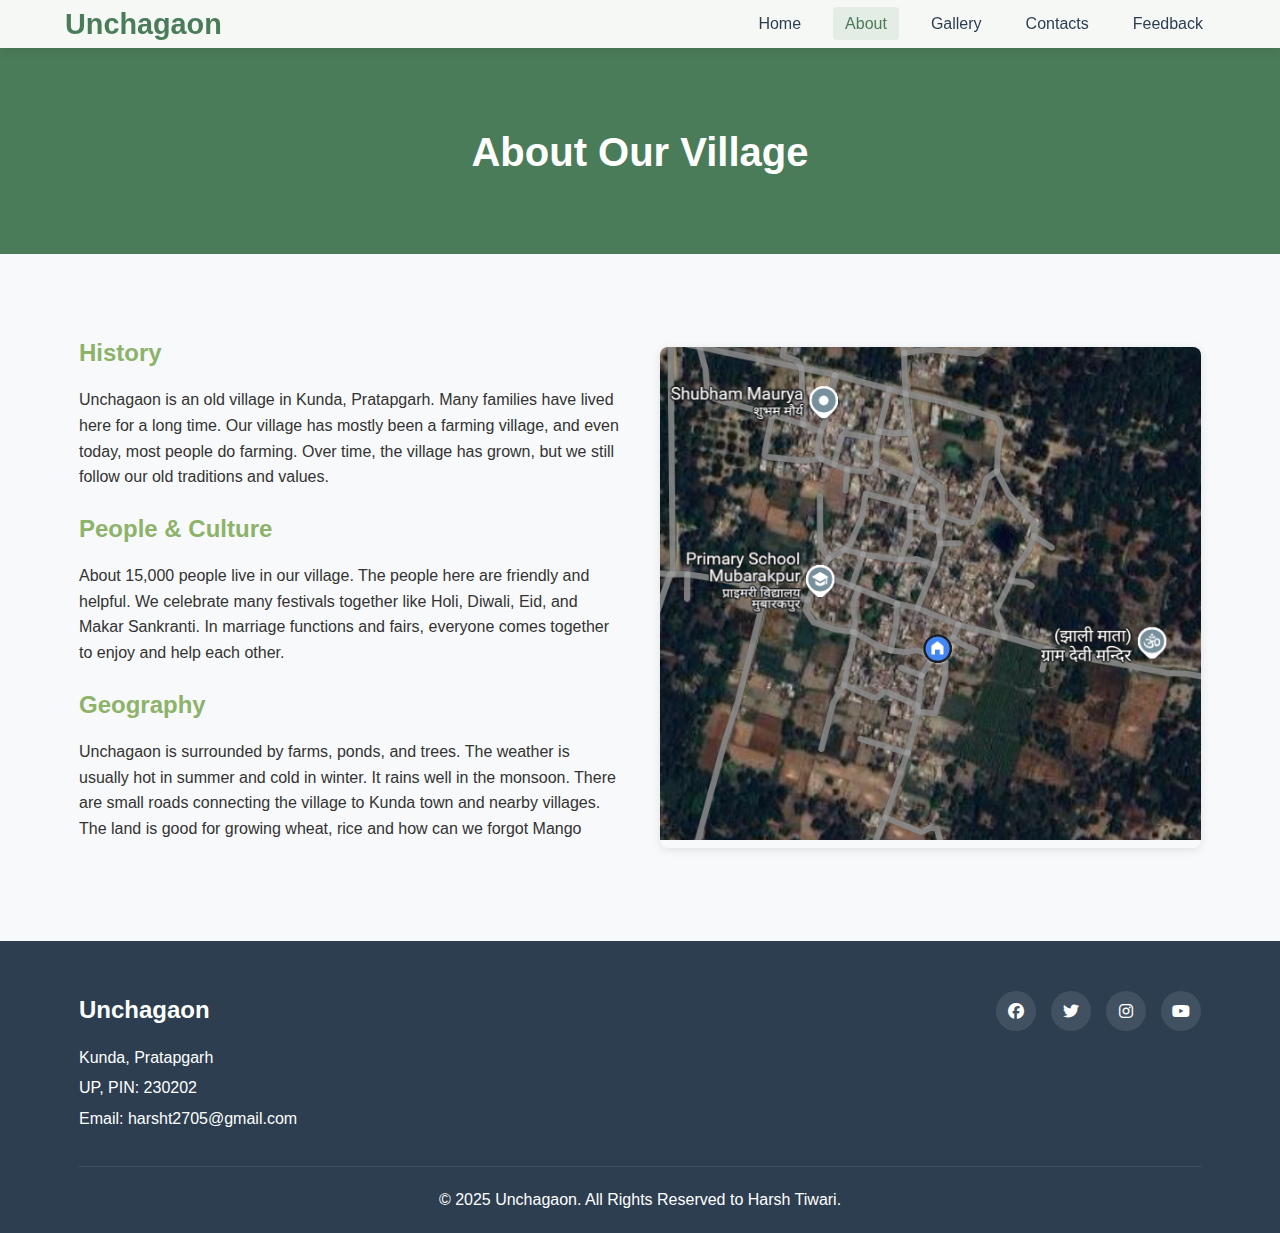
<file: about.html>
<!DOCTYPE html>
<html lang="en">
<head>
    <meta charset="UTF-8">
    <meta name="viewport" content="width=device-width, initial-scale=1.0">
    <title>About - Harmony Village</title>
    <link rel="stylesheet" href="styles.css">
    <link rel="stylesheet" href="https://cdnjs.cloudflare.com/ajax/libs/font-awesome/6.4.0/css/all.min.css">
</head>
<body>
    <!-- Navigation Bar -->
    <nav id="navbar">
        <div class="container">
            <h1 class="logo">Unchagaon</h1>
            <ul class="nav-links">
                <li><a href="index.html">Home</a></li>
                <li><a href="about.html" class="active">About</a></li>
                <li><a href="gallery.html">Gallery</a></li>
                <li><a href="contacts.html">Contacts</a></li>
                <li><a href="feedback.html">Feedback</a></li>
            </ul>
            <div class="hamburger">
                <span class="bar"></span>
                <span class="bar"></span>
                <span class="bar"></span>
            </div>
        </div>
    </nav>

    <!-- Page Header -->
    <div class="page-header">
        <div class="container">
            <h1>About Our Village</h1>
        </div>
    </div>

    <!-- About Section -->
    <section id="about" class="section">
        <div class="container">
            <div class="about-content">
                <div class="about-text">
                    <h3>History</h3>
                    <p>Unchagaon is an old village in Kunda, Pratapgarh. Many families have lived here for a long time. Our village has mostly been a farming village, and even today, most people do farming. Over time, the village has grown, but we still follow our old traditions and values.</p>
                    
                    <h3>People & Culture</h3>
                    <p>About 15,000 people live in our village. The people here are friendly and helpful. We celebrate many festivals together like Holi, Diwali, Eid, and Makar Sankranti. In marriage functions and fairs, everyone comes together to enjoy and help each other.</p>
                    
                    <h3>Geography</h3>
                    <p>Unchagaon is surrounded by farms, ponds, and trees. The weather is usually hot in summer and cold in winter. It rains well in the monsoon. There are small roads connecting the village to Kunda town and nearby villages. The land is good for growing wheat, rice and how can we forgot Mango</p>
                </div>
                <div class="about-image">
                    <img src="./map.png" alt="Village Overview">
                </div>
            </div>
        </div>
    </section>

    <!-- Footer -->
    <footer>
        <div class="container">
            <div class="footer-content">
                <div class="footer-info">
                    <h3>Unchagaon</h3>
                    <p>Kunda, Pratapgarh</p>
                    <p>UP, PIN: 230202 </p>
                    <p>Email: harsht2705@gmail.com</p>
                </div>
                <div class="social-links">
                    <a href="#" class="social-icon"><i class="fab fa-facebook"></i></a>
                    <a href="#" class="social-icon"><i class="fab fa-twitter"></i></a>
                    <a href="#" class="social-icon"><i class="fab fa-instagram"></i></a>
                    <a href="#" class="social-icon"><i class="fab fa-youtube"></i></a>
                </div>
            </div>
            <div class="copyright">
                <p>&copy; 2025 Unchagaon. All Rights Reserved to Harsh Tiwari.</p>
            </div>
        </div>
    </footer>

    <script src="common.js"></script>
</body>
</html>
</file>
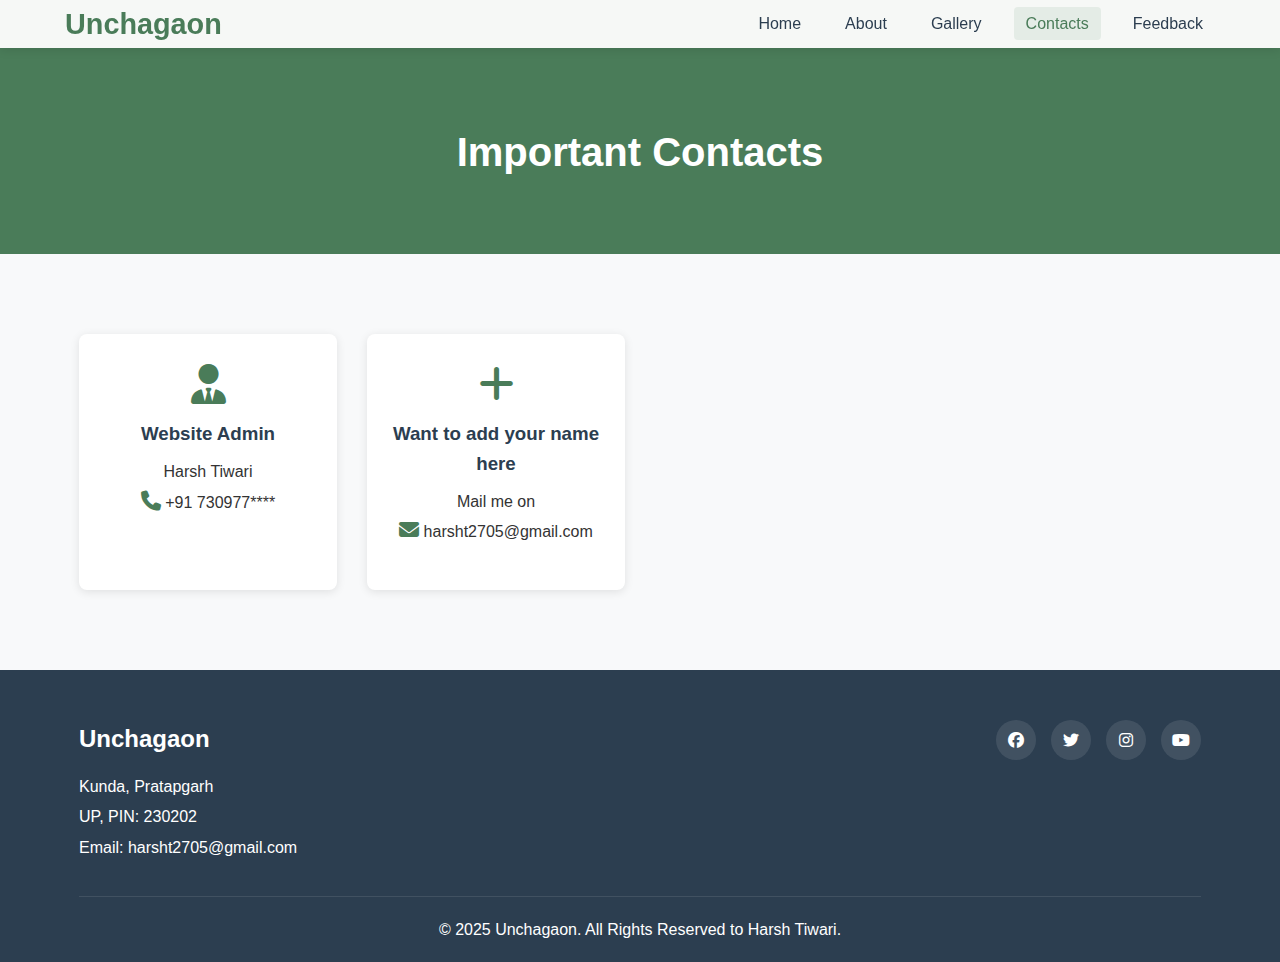
<file: contacts.html>
<!DOCTYPE html>
<html lang="en">
<head>
    <meta charset="UTF-8">
    <meta name="viewport" content="width=device-width, initial-scale=1.0">
    <title>Contacts - Harmony Village</title>
    <link rel="stylesheet" href="styles.css">
    <link rel="stylesheet" href="https://cdnjs.cloudflare.com/ajax/libs/font-awesome/6.4.0/css/all.min.css">
</head>
<body>
    <!-- Navigation Bar -->
    <nav id="navbar">
        <div class="container">
            <h1 class="logo">Unchagaon</h1>
            <ul class="nav-links">
                <li><a href="index.html">Home</a></li>
                <li><a href="about.html">About</a></li>
                <li><a href="gallery.html">Gallery</a></li>
                <li><a href="contacts.html" class="active">Contacts</a></li>
                <li><a href="feedback.html">Feedback</a></li>
            </ul>
            <div class="hamburger">
                <span class="bar"></span>
                <span class="bar"></span>
                <span class="bar"></span>
            </div>
        </div>
    </nav>

    <!-- Page Header -->
    <div class="page-header">
        <div class="container">
            <h1>Important Contacts</h1>
        </div>
    </div>

    <!-- Contacts Section -->
    <section id="contacts" class="section">
        <div class="container">
            <div class="contacts-grid">
                <div class="contact-card">
                    <i class="fas fa-user-tie"></i>
                    <h3>Website Admin</h3>
                    <p>Harsh Tiwari</p>
                    <p><i class="fas fa-phone" style= "font-size: 20px; "></i> +91 730977****</p>
                </div>
                <div class="contact-card">
                    <i class="fas fa-plus"></i>
                    <h3>Want to add your name here</h3>
                    <p>Mail me on</p>
                    <p><i class="fas fa-envelope" style= "font-size: 20px;"></i> harsht2705@gmail.com</p>
                </div>
                <!--
                <div class="contact-card">
                    <i class="fas fa-hospital"></i>
                    <h3>Health Center</h3>
                    <p>Dr. Meena Sharma</p>
                    <p><i class="fas fa-phone"></i> +91 98765 12345</p>
                </div>
                <div class="contact-card">
                    <i class="fas fa-shield-alt"></i>
                    <h3>Police Station</h3>
                    <p>Inspector Sunil Verma</p>
                    <p><i class="fas fa-phone"></i> +91 98765 67890</p>
                </div>
                <div class="contact-card">
                    <i class="fas fa-school"></i>
                    <h3>Village School</h3>
                    <p>Principal Anita Desai</p>
                    <p><i class="fas fa-phone"></i> +91 98765 54321</p>
                </div>
                <div class="contact-card">
                    <i class="fas fa-store"></i>
                    <h3>General Store</h3>
                    <p>Mr. Prakash Gupta</p>
                    <p><i class="fas fa-phone"></i> +91 98765 98765</p>
                </div>
                <div class="contact-card">
                    <i class="fas fa-tractor"></i>
                    <h3>Agricultural Office</h3>
                    <p>Mrs. Sunita Patel</p>
                    <p><i class="fas fa-phone"></i> +91 98765 23456</p>
                </div>
            -->
            </div>
        </div>
    </section>

    <!-- Footer -->
    <footer>
        <div class="container">
            <div class="footer-content">
                <div class="footer-info">
                    <h3>Unchagaon</h3>
                    <p>Kunda, Pratapgarh</p>
                    <p>UP, PIN: 230202 </p>
                    <p>Email: harsht2705@gmail.com</p>
                </div>
                <div class="social-links">
                    <a href="#" class="social-icon"><i class="fab fa-facebook"></i></a>
                    <a href="#" class="social-icon"><i class="fab fa-twitter"></i></a>
                    <a href="#" class="social-icon"><i class="fab fa-instagram"></i></a>
                    <a href="#" class="social-icon"><i class="fab fa-youtube"></i></a>
                </div>
            </div>
            <div class="copyright">
                <p>&copy; 2025 Unchagaon. All Rights Reserved to Harsh Tiwari.</p>
            </div>
        </div>
    </footer>

    <script src="common.js"></script>
</body>
</html>
</file>
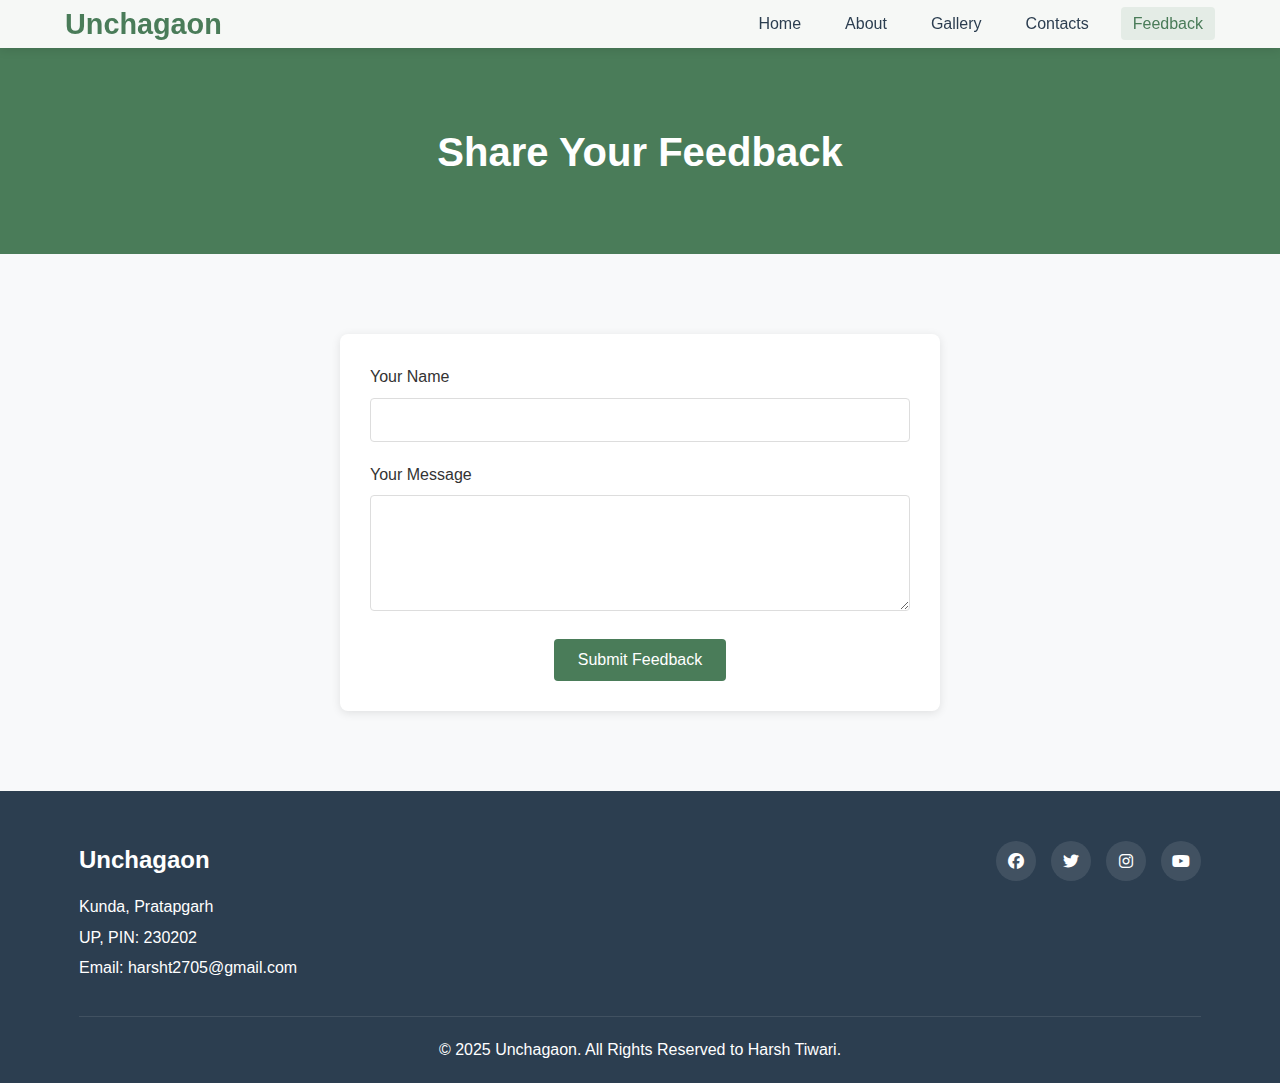
<file: feedback.html>
<!DOCTYPE html>
<html lang="en">
<head>
    <meta charset="UTF-8">
    <meta name="viewport" content="width=device-width, initial-scale=1.0">
    <title>Feedback - Harmony Village</title>
    <link rel="stylesheet" href="styles.css">
    <link rel="stylesheet" href="https://cdnjs.cloudflare.com/ajax/libs/font-awesome/6.4.0/css/all.min.css">
</head>
<body>
    <!-- Navigation Bar -->
    <nav id="navbar">
        <div class="container">
            <h1 class="logo">Unchagaon</h1>
            <ul class="nav-links">
                <li><a href="index.html">Home</a></li>
                <li><a href="about.html">About</a></li>
                <li><a href="gallery.html">Gallery</a></li>
                <li><a href="contacts.html">Contacts</a></li>
                <li><a href="feedback.html" class="active">Feedback</a></li>
            </ul>
            <div class="hamburger">
                <span class="bar"></span>
                <span class="bar"></span>
                <span class="bar"></span>
            </div>
        </div>
    </nav>

    <!-- Page Header -->
    <div class="page-header">
        <div class="container">
            <h1>Share Your Feedback</h1>
        </div>
    </div>

    <!-- Feedback Section -->
    <section id="feedback" class="section">
        <div class="container">
            <form id="feedback-form" class="feedback-form">
                <div class="form-group">
                    <label for="name">Your Name</label>
                    <input type="text" id="name" name="name" required>
                </div>
                <div class="form-group">
                    <label for="message">Your Message</label>
                    <textarea id="message" name="message" rows="5" required></textarea>
                </div>
                <button type="submit" class="submit-btn">Submit Feedback</button>
            </form>
        </div>
    </section>

    <!-- Footer -->
    <footer>
        <div class="container">
            <div class="footer-content">
                <div class="footer-info">
                    <h3>Unchagaon</h3>
                    <p>Kunda, Pratapgarh</p>
                    <p>UP, PIN: 230202 </p>
                    <p>Email: harsht2705@gmail.com</p>
                </div>
                <div class="social-links">
                    <a href="#" class="social-icon"><i class="fab fa-facebook"></i></a>
                    <a href="#" class="social-icon"><i class="fab fa-twitter"></i></a>
                    <a href="#" class="social-icon"><i class="fab fa-instagram"></i></a>
                    <a href="#" class="social-icon"><i class="fab fa-youtube"></i></a>
                </div>
            </div>
            <div class="copyright">
                <p>&copy; 2025 Unchagaon. All Rights Reserved to Harsh Tiwari.</p>
            </div>
        </div>
    </footer>

    <script src="common.js"></script>
    <script>
        // Feedback Form
        document.addEventListener('DOMContentLoaded', () => {
            const feedbackForm = document.getElementById("feedback-form");

            feedbackForm.addEventListener("submit", (e) => {
                e.preventDefault();

                const name = document.getElementById("name").value;
                const message = document.getElementById("message").value;

                if (name && message) {
                    alert(`Thank you for your feedback, ${name}!`);
                    feedbackForm.reset();
                }
            });
        });
    </script>
</body>
</html>
</file>
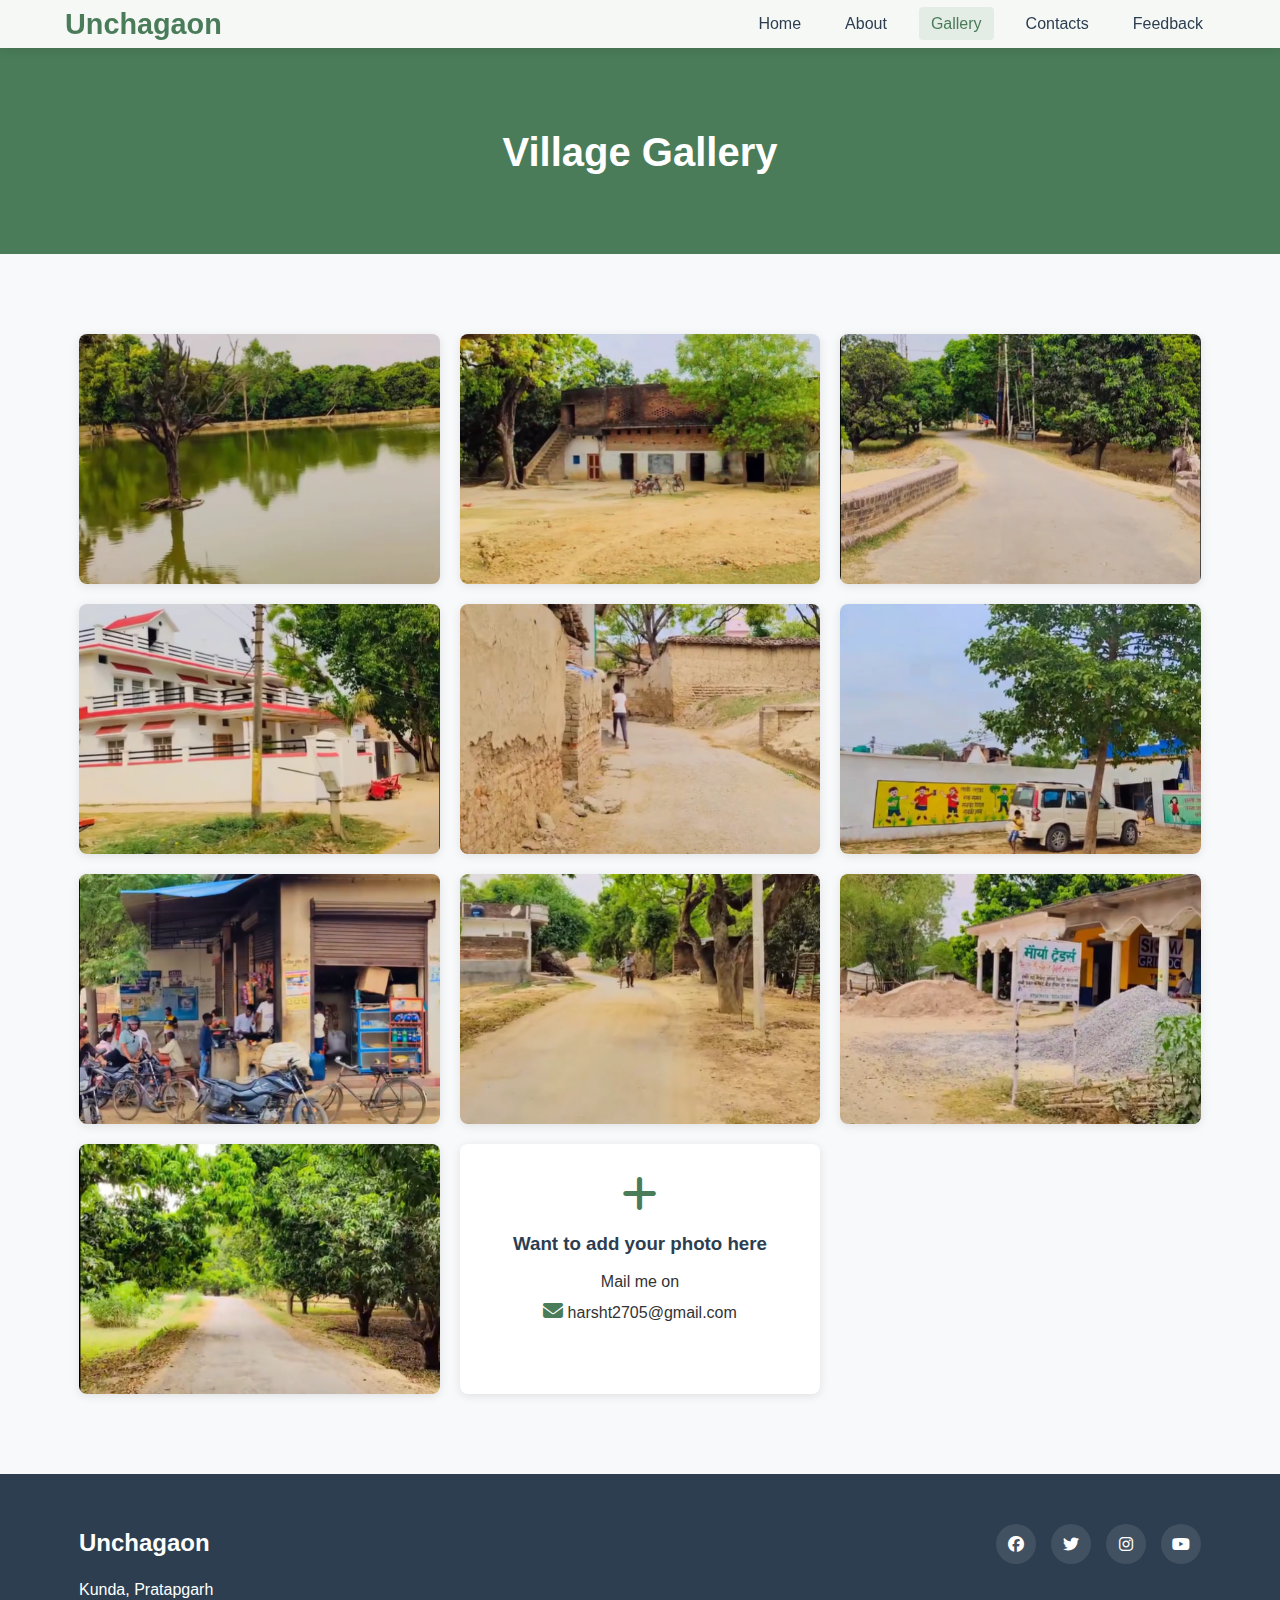
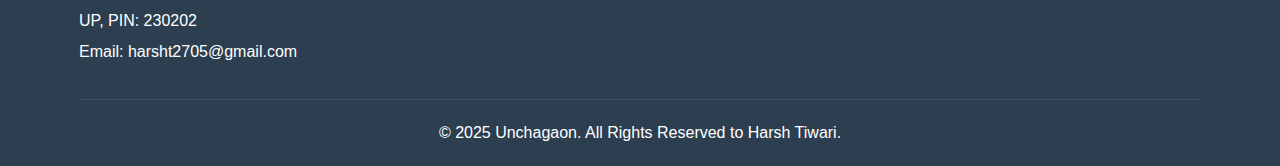
<file: gallery.html>
<!DOCTYPE html>
<html lang="en">
<head>
    <meta charset="UTF-8">
    <meta name="viewport" content="width=device-width, initial-scale=1.0">
    <title>Gallery - Harmony Village</title>
    <link rel="stylesheet" href="styles.css">
    <link rel="stylesheet" href="https://cdnjs.cloudflare.com/ajax/libs/font-awesome/6.4.0/css/all.min.css">
</head>
<body>
    <!-- Navigation Bar -->
    <nav id="navbar">
        <div class="container">
            <h1 class="logo">Unchagaon</h1>
            <ul class="nav-links">
                <li><a href="index.html">Home</a></li>
                <li><a href="about.html">About</a></li>
                <li><a href="gallery.html" class="active">Gallery</a></li>
                <li><a href="contacts.html">Contacts</a></li>
                <li><a href="feedback.html">Feedback</a></li>
            </ul>
            <div class="hamburger">
                <span class="bar"></span>
                <span class="bar"></span>
                <span class="bar"></span>
            </div>
        </div>
    </nav>

    <!-- Page Header -->
    <div class="page-header">
        <div class="container">
            <h1>Village Gallery</h1>
        </div>
    </div>

    <!-- Gallery Section -->
    <section id="gallery" class="section">
        <div class="container">
            <div class="gallery-grid">
                <div class="gallery-item">
                    <img src="./1.png" alt="1">
                </div>
                <div class="gallery-item">
                    <img src="./2.png" alt="2">
                </div>
                <div class="gallery-item">
                    <img src="./3.png" alt="3">
                </div>
                <div class="gallery-item">
                    <img src="./4.png" alt="4">
                </div>
                <div class="gallery-item">
                    <img src="./5.png" alt="5">
                </div>
                <div class="gallery-item">
                    <img src="./7.png" alt="7">
                </div>
                <div class="gallery-item">
                    <img src="./8.png" alt="8">
                </div>
                <div class="gallery-item">
                    <img src="./9.png" alt="9">
                </div>
                <div class="gallery-item">
                    <img src="./10.png" alt="10">
                </div>
                <div class="gallery-item">
                    <img src="./11.png" alt="11">
                </div>
                <div class="contact-card">
                    <i class="fas fa-plus"></i>
                    <h3>Want to add your photo here</h3>
                    <p>Mail me on</p>
                    <p><i class="fas fa-envelope" style= "font-size: 20px;"></i> harsht2705@gmail.com</p>
                </div>
            </div>
        </div>
    </section>

    <!-- Footer -->
    <footer>
        <div class="container">
            <div class="footer-content">
                <div class="footer-info">
                    <h3>Unchagaon</h3>
                    <p>Kunda, Pratapgarh</p>
                    <p>UP, PIN: 230202 </p>
                    <p>Email: harsht2705@gmail.com</p>
                </div>
                <div class="social-links">
                    <a href="#" class="social-icon"><i class="fab fa-facebook"></i></a>
                    <a href="#" class="social-icon"><i class="fab fa-twitter"></i></a>
                    <a href="#" class="social-icon"><i class="fab fa-instagram"></i></a>
                    <a href="#" class="social-icon"><i class="fab fa-youtube"></i></a>
                </div>
            </div>
            <div class="copyright">
                <p>&copy; 2025 Unchagaon. All Rights Reserved to Harsh Tiwari.</p>
            </div>
        </div>
    </footer>

    <script src="common.js"></script>
</body>
</html>
</file>
<file: styles.css>
/* Base Styles */
:root {
  --primary-color: #4a7c59;
  --secondary-color: #8cb369;
  --accent-color: #f4a259;
  --dark-color: #2c3e50;
  --light-color: #f8f9fa;
  --text-color: #333;
  --shadow: 0 2px 10px rgba(0, 0, 0, 0.1);
}

* {
  margin: 0;
  padding: 0;
  box-sizing: border-box;
}

html {
  scroll-behavior: smooth;
}

body {
  font-family: "Segoe UI", Tahoma, Geneva, Verdana, sans-serif;
  line-height: 1.6;
  color: var(--text-color);
  background-color: var(--light-color);
}

.container {
  width: 90%;
  max-width: 1200px;
  margin: 0 auto;
  padding: 0 15px;
}

a {
  text-decoration: none;
  color: inherit;
}

ul {
  list-style: none;
}

img {
  max-width: 100%;
  height: auto;
}

.section {
  padding: 80px 0;
}

.section-title {
  text-align: center;
  margin-bottom: 40px;
  color: var(--primary-color);
  font-size: 2.5rem;
  position: relative;
}

.section-title::after {
  content: "";
  display: block;
  width: 80px;
  height: 4px;
  background-color: var(--accent-color);
  margin: 10px auto;
}

/* Navigation */
#navbar {
  position: fixed;
  top: 0;
  left: 0;
  width: 100%;
  background-color: rgba(255, 255, 255, 0.95);
  box-shadow: var(--shadow);
  z-index: 1000;
  transition: all 0.3s ease;
}

#navbar .container {
  display: flex;
  justify-content: space-between;
  align-items: center;
  padding: 1px;
}

.logo {
  color: var(--primary-color);
  font-size: 1.8rem;
  font-weight: 700;
}

.nav-links {
  display: flex;
}

.nav-links li {
  margin-left: 20px;
}

.nav-links a {
  color: var(--dark-color);
  font-weight: 500;
  padding: 8px 12px;
  border-radius: 4px;
  transition: all 0.3s ease;
}

.nav-links a:hover,
.nav-links a.active {
  color: var(--primary-color);
  background-color: rgba(74, 124, 89, 0.1);
}

.hamburger {
  display: none;
  cursor: pointer;
}

.bar {
  display: block;
  width: 25px;
  height: 3px;
  margin: 5px auto;
  background-color: var(--dark-color);
  transition: all 0.3s ease;
}

/* Page Header */
.page-header {
  background-color: var(--primary-color);
  color: white;
  padding: 120px 0 60px;
  text-align: center;
}

.page-header h1 {
  font-size: 2.5rem;
  margin-bottom: 10px;
}

/* Home Section - Slider */
#home {
  height: 100vh;
  position: relative;
  overflow: hidden;
}

.slider-container {
  position: relative;
  height: 100%;
  width: 100%;
  overflow: hidden;
}

.slider {
  height: 100%;
  width: 100%;
  position: relative;
}

.slide {
  position: absolute;
  top: 0;
  left: 0;
  width: 100%;
  height: 100%;
  opacity: 0;
  transition: opacity 1s ease;
}

.slide.active {
  opacity: 1;
}

.slide img {
  width: 100%;
  height: 100%;
  object-fit: cover;
}

.slide-content {
  position: absolute;
  top: 50%;
  left: 50%;
  transform: translate(-50%, -50%);
  text-align: center;
  color: white;
  background-color: rgba(0, 0, 0, 0.5);
  padding: 20px;
  border-radius: 8px;
  width: 80%;
  max-width: 600px;
}

.slide-content h2 {
  font-size: 2.5rem;
  margin-bottom: 10px;
}

.slide-content p {
  font-size: 1.2rem;
}

.prev-btn,
.next-btn {
  position: absolute;
  top: 50%;
  transform: translateY(-50%);
  background-color: rgba(255, 255, 255, 0.5);
  color: var(--dark-color);
  border: none;
  width: 50px;
  height: 50px;
  border-radius: 50%;
  cursor: pointer;
  font-size: 1.2rem;
  transition: all 0.3s ease;
}

.prev-btn:hover,
.next-btn:hover {
  background-color: rgba(255, 255, 255, 0.8);
}

.prev-btn {
  left: 20px;
}

.next-btn {
  right: 20px;
}

/* About Section */
.about-content {
  display: flex;
  gap: 40px;
  align-items: center;
}

.about-text {
  flex: 1;
}

.about-text h3 {
  color: var(--secondary-color);
  margin-bottom: 15px;
  font-size: 1.5rem;
}

.about-text p {
  margin-bottom: 20px;
}

.about-image {
  flex: 1;
  border-radius: 8px;
  overflow: hidden;
  box-shadow: var(--shadow);
}

/* Gallery Section */
.gallery-grid {
  display: grid;
  grid-template-columns: repeat(auto-fill, minmax(300px, 1fr));
  gap: 20px;
}

.gallery-item {
  position: relative;
  border-radius: 8px;
  overflow: hidden;
  box-shadow: var(--shadow);
  height: 250px;
}

.gallery-item img {
  width: 100%;
  height: 100%;
  object-fit: cover;
  transition: transform 0.3s ease;
}

.gallery-item:hover img {
  transform: scale(1.05);
}

.overlay {
  position: absolute;
  bottom: 0;
  left: 0;
  right: 0;
  background-color: rgba(0, 0, 0, 0.7);
  color: white;
  padding: 10px;
  text-align: center;
  transform: translateY(100%);
  transition: transform 0.3s ease;
}

.gallery-item:hover .overlay {
  transform: translateY(0);
}

/* Contacts Section */
.contacts-grid {
  display: grid;
  grid-template-columns: repeat(auto-fill, minmax(250px, 1fr));
  gap: 30px;
}

.contact-card {
  background-color: white;
  padding: 30px 20px;
  border-radius: 8px;
  box-shadow: var(--shadow);
  text-align: center;
  transition: transform 0.3s ease;
}

.contact-card:hover {
  transform: translateY(-10px);
}

.contact-card i {
  font-size: 2.5rem;
  color: var(--primary-color);
  margin-bottom: 15px;
}

.contact-card h3 {
  margin-bottom: 10px;
  color: var(--dark-color);
}

.contact-card p {
  margin-bottom: 5px;
}

/* Weather Section */
.weather-card {
  background-color: white;
  border-radius: 12px;
  box-shadow: var(--shadow);
  padding: 30px;
  max-width: 500px;
  margin: 0 auto;
  display: flex;
  align-items: center;
}

.weather-icon {
  flex: 0 0 120px;
  text-align: center;
}

.weather-icon img {
  width: 100px;
  height: 100px;
}

.weather-info {
  flex: 1;
  padding-left: 20px;
}

.weather-info h3 {
  font-size: 1.5rem;
  margin-bottom: 10px;
  color: var(--dark-color);
}

.temperature {
  font-size: 2.5rem;
  font-weight: bold;
  color: var(--primary-color);
  margin-bottom: 5px;
}

.description {
  font-size: 1.2rem;
  margin-bottom: 10px;
  text-transform: capitalize;
}

/* Feedback Section */
.feedback-form {
  max-width: 600px;
  margin: 0 auto;
  background-color: white;
  padding: 30px;
  border-radius: 8px;
  box-shadow: var(--shadow);
}

.form-group {
  margin-bottom: 20px;
}

.form-group label {
  display: block;
  margin-bottom: 8px;
  font-weight: 500;
}

.form-group input,
.form-group textarea {
  width: 100%;
  padding: 12px;
  border: 1px solid #ddd;
  border-radius: 4px;
  font-family: inherit;
  font-size: 1rem;
}

.form-group input:focus,
.form-group textarea:focus {
  outline: none;
  border-color: var(--primary-color);
}

.submit-btn {
  background-color: var(--primary-color);
  color: white;
  border: none;
  padding: 12px 24px;
  border-radius: 4px;
  cursor: pointer;
  font-size: 1rem;
  transition: background-color 0.3s ease;

  display: block;
  margin: 0 auto;
}

.submit-btn:hover {
  background-color: var(--secondary-color);
}

/* Footer */
footer {
  background-color: var(--dark-color);
  color: white;
  padding: 50px 0 20px;
}

.footer-content {
  display: flex;
  justify-content: space-between;
  margin-bottom: 30px;
}

.footer-info h3 {
  font-size: 1.5rem;
  margin-bottom: 15px;
}

.footer-info p {
  margin-bottom: 5px;
}

.social-links {
  display: flex;
  gap: 15px;
}

.social-icon {
  display: flex;
  align-items: center;
  justify-content: center;
  width: 40px;
  height: 40px;
  background-color: rgba(255, 255, 255, 0.1);
  border-radius: 50%;
  transition: background-color 0.3s ease;
}

.social-icon:hover {
  background-color: var(--primary-color);
}

.copyright {
  text-align: center;
  padding-top: 20px;
  border-top: 1px solid rgba(255, 255, 255, 0.1);
}

/* Responsive Design */
@media (max-width: 992px) {
  .about-content {
    flex-direction: column;
  }

  .about-image {
    order: -1;
    margin-bottom: 30px;
  }

  .section {
    padding: 60px 0;
  }
}

@media (max-width: 768px) {
  .hamburger {
    display: block;
  }

  .nav-links {
    position: fixed;
    left: -100%;
    top: 70px;
    flex-direction: column;
    background-color: white;
    width: 100%;
    text-align: center;
    transition: 0.3s;
    box-shadow: 0 10px 10px rgba(0, 0, 0, 0.1);
    padding: 20px 0;
  }

  .nav-links.active {
    left: 0;
  }

  .nav-links li {
    margin: 10px 0;
  }

  .slide-content h2 {
    font-size: 2rem;
  }

  .slide-content p {
    font-size: 1rem;
  }

  .section-title {
    font-size: 2rem;
  }

  .footer-content {
    flex-direction: column;
    gap: 20px;
  }

  .social-links {
    justify-content: center;
  }
}

@media (max-width: 576px) {
  .weather-card {
    flex-direction: column;
    text-align: center;
  }

  .weather-info {
    padding-left: 0;
    padding-top: 20px;
  }

  .prev-btn,
  .next-btn {
    width: 40px;
    height: 40px;
  }
}
</file>
